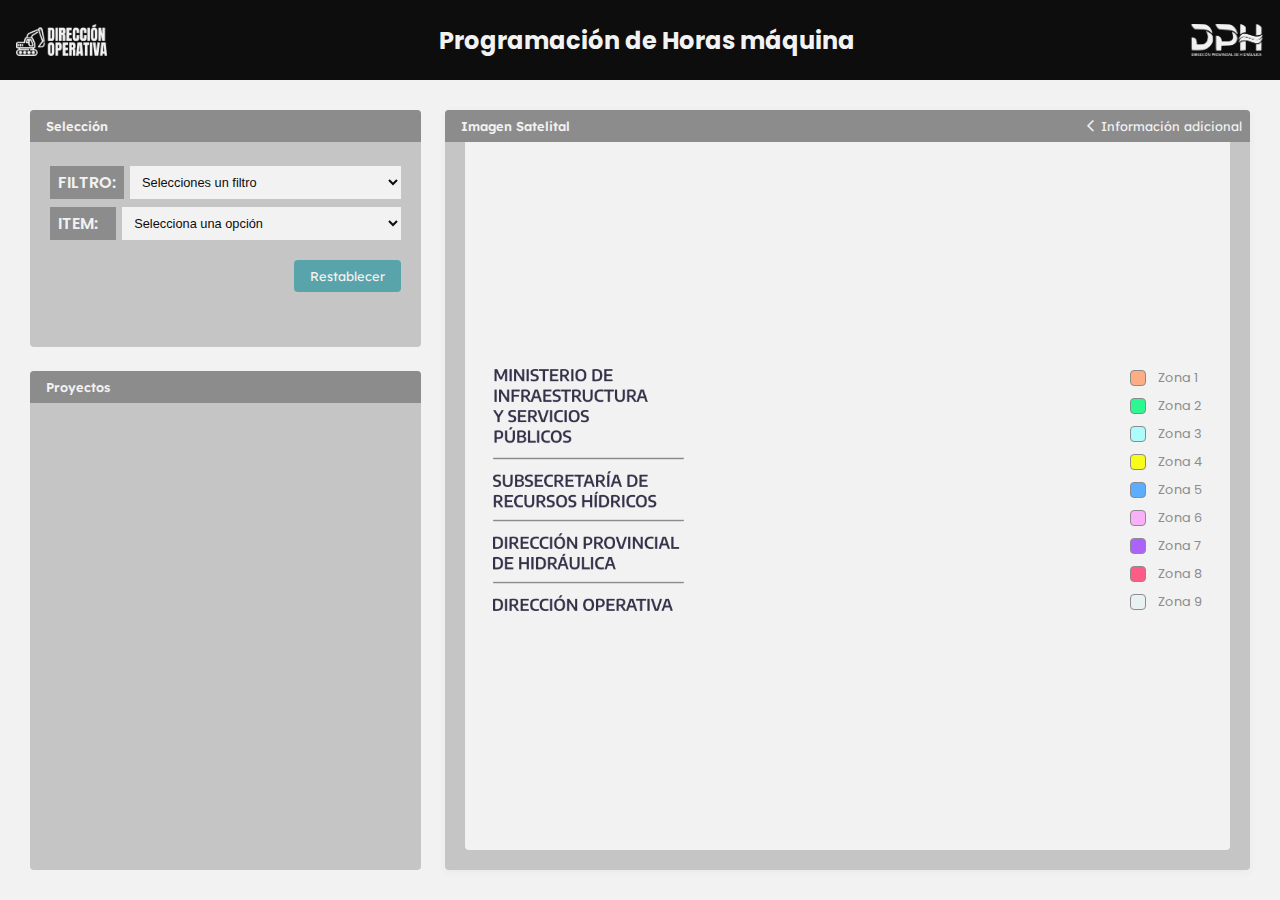
<file: index.html>
<!DOCTYPE html>
<html lang="es">
<head>
    <meta charset="UTF-8">
    <title>Programación de Horas máquinas</title>
    <meta name="viewport" content="width=device-width, initial-scale=1.0">
    <link rel="stylesheet" href="https://fonts.googleapis.com/css2?family=Material+Symbols+Outlined:opsz,wght,FILL,GRAD@20..48,100..700,0..1,-50..200"/>
    <link rel="stylesheet" href="style.css">
    <link rel="icon" type="image/x-icon" href="./asset/ico/favico-prim.png">
</head>
<body>
    <header>
        <div class="logo">
            <!-- Logo Izquierda -->
            <img src="./asset/logo/logo_blanco.png" alt="Logo Izquierda">
        </div>
        <div class="title">Programación de Horas máquina</div>
        <div class="logo">
            <!-- Logo Derecha -->
            <img src="./asset/logo/dph-imag-blanco.png" alt="Logo Derecha">
        </div>
    </header>
    <main class="container">
        <section class="filtro">
            <h2>Selección</h2>
            <form class="filter-form">
                <div class="form-filter">
                    <label for="filtro">FILTRO:</label>
                    <select id="filtro" name="filtro">
                        <option value="" selected>Selecciones un filtro</option>
                        <option value="Zona">Zona</option>
                        <option value="Municipio">Municipio</option>
                        <option value="Empresa">Empresa</option>
                        <option value="Estado">Estado</option>
                        <option value="Orden">Orden</option>
                    </select>
                </div>
                <div class="form-item">
                    <label for="item">ITEM:</label>
                    <select id="item" name="item">
                        <option value="" disabled selected>Selecciones un filtro</option>
                    </select>
                </div>
                <div class="form-buttons">
                    <button id="reset" type="reset">Restablecer</button>
                </div>
            </form>
        </section>
        <section class="proyectos">
            <h2>Proyectos</h2>
            <aside class="proyectos__list"></aside>
            <!-- Contenido de información aquí -->
        </section>
        <section class="imagen-satelital">
            <label for="adicional_cb" id="informacion" name="informacion">
                <input type="checkbox" name="informacion" id="adicional_cb">
                <span id="volver" class="material-symbols-outlined">arrow_back_ios</span>
                <span id="seguir" class="material-symbols-outlined">arrow_forward_ios</span>
                Información adicional
            </label>
            <div class="mapa-contenedor">
                <iframe src="https://www.google.com/maps/d/embed?mid=1jmOK4dzh7iQGKLCEw0-IG9uw7vCCmp0&ehbc=2E312F&noprof=1" frameborder="0" id="mapa-satelital"></iframe>
            </div>
            <div class="detalle">
                <div class="detale__zona">
                    <label for="zona">Zona:</label>
                    <input type="text" id="zona">
                </div>
                <div class="detale__municipio">
                    <label for="municipio">Municipio</label>
                    <input type="text" id="municipio">
                </div>
                <div class="detale__cauce">
                    <label for="cauce">Cauce hídrico</label>
                    <input type="text" id="cauce">
                </div>
                <div class="detale__sitio">
                    <label for="sitio">Sitio:</label>
                    <input type="text" id="sitio">
                </div>
                <div class="detale__tipo">
                    <label for="tipo">Tipo de cauce:</label>
                    <input type="text" id="tipo">
                </div>
                <div class="detale__c_inicio">
                    <label for="c_inicio">Coordenadas de inicio:</label>
                    <input type="text" id="c_inicio">
                </div>
                <div class="detale__c_final">
                    <label for="c_final">Coordenadas de final:</label>
                    <input type="text" id="c_final">
                </div>
                <div class="detale__metros">
                    <label for="metros">Metros:</label>
                    <input type="text" id="metros">
                </div>
                <div class="detale__expediente">
                    <label for="expediente">Expediente:</label>
                    <input type="text" id="expediente">
                </div>
                <div class="detale__empresa">
                    <label for="empresa">Empresa:</label>
                    <input type="text" id="empresa">
                </div>
                <div class="detale__orden">
                    <label for="orden">N° de orden:</label>
                    <input type="text" id="orden">
                </div>
                <div class="detale__estado">
                    <label for="estado">Estado:</label>
                    <input type="text" id="estado">
                </div>
                <div class="detale__f_inicio">
                    <label for="f_inicio">Fecha de inicio:</label>
                    <input type="text" id="f_inicio">
                </div>
                <div class="detale__plazo_dias">
                    <label for="plazo_dias">Plazo</label>
                    <input type="text" id="plazo_dias">
                </div>
                <div class="detale__total_horas">
                    <label for="total_horas">Horas máquina:</label>
                    <input type="text" id="total_horas">
                </div>
                <button type="button" id="ficha">Ver Ficha</button>
            </div>
            <aside class="leyenda">
                <div class="zona1"><div class="circle" style="background-color:#fcad84"></div>Zona 1</div>
                <div class="zona2"><div class="circle" style="background-color:#2cf892"></div>Zona 2</div>
                <div class="zona3"><div class="circle" style="background-color:#adfbfa"></div>Zona 3</div>
                <div class="zona4"><div class="circle" style="background-color:#f9fb1a"></div>Zona 4</div>
                <div class="zona5"><div class="circle" style="background-color:#5badfd"></div>Zona 5</div>
                <div class="zona6"><div class="circle" style="background-color:#f8b1f9"></div>Zona 6</div>
                <div class="zona7"><div class="circle" style="background-color:#ad63fb"></div>Zona 7</div>
                <div class="zona8"><div class="circle" style="background-color:#fc5c85"></div>Zona 8</div>
                <div class="zona9"><div class="circle" style="background-color:#e9f2f2"></div>Zona 9</div>
            </aside>
            <aside class="dependencias">
                <img src="./asset/logo/d-v-negro.png" alt="" srcset="">
            </aside>
            
            <h2>Imagen Satelital</h2>
        </section>
    </main>
    <script src="code.js"></script>
</body>

</html>
</file>
<file: style.css>
@import url('https://fonts.googleapis.com/css2?family=Lexend:wght@100..900&family=Poppins:ital,wght@0,100;0,200;0,300;0,400;0,500;0,600;0,700;0,800;0,900;1,100;1,200;1,300;1,400;1,500;1,600;1,700;1,800;1,900&display=swap');

:root {
    --black-color: #0d0d0d;
    --white-color: #f2f2f2;
    --dark-gray-color: #8c8c8c;
    --light-gray-color: #c5c5c5;
    --primary-color: #59a4aa;
    --secondary-color: #c47a6a;
}

/*font-family: "Lexend", sans-serif;Poppins*/

*{
    margin: 0;
    padding: 0;
    box-sizing: border-box;
}

body {
    position: relative;
    font-family: "Poppins", sans-serif;
    height: 100vh;
}

/*header*/
header {
    display: flex;
    align-items: center;
    justify-content: space-between;
    background: var(--black-color);
    color: var(--white-color);
    height: 80px;
}
.logo {
    display: flex;
    align-items: center;
    justify-content: center;
    height: 48px;
    padding: 8px;
}
.logo img {
    height: 100%;
    margin: 8px;
}
.title {
    flex: 1;
    text-align: center;
    font-size: 1.5rem;
    font-weight: bold;
}

/*main*/
.container {
    display: grid;
    grid-template-columns: 1fr 1fr 1fr;
    grid-template-rows: 1fr 1fr 1fr;
    gap: 24px;
    padding: 30px;
    height: calc(100vh - 80px);
    background: var(--white-color);
}
.container section{
    position: relative;
    background: var(--light-gray-color);
    padding: 20px;
    border-radius: 4px;
    overflow: hidden;
}
.container section h2{
    position: absolute;
    width: 100%;
    background-color: var(--dark-gray-color);
    color: var(--white-color);
    font-family: "Lexend", sans-serif;
    font-size: .8rem;
    font-weight: 600;
    padding: 8px 16px;
    top: 0;
    left: 0;
}

/*Seccion filtro*/
.filtro {
    grid-column: 1 / 2;
    grid-row: 1 / 2;
}
.filter-form {
    display: flex;
    flex-direction: column;
    gap: 8px;
    margin-top: 36px;
}
.form-filter,
.form-item {
    display: flex;
    flex-direction: row;
    gap: 6px;
    align-items: center;
}
.form-filter label,
.form-item label {
    font-weight: 600;
    color: var(--white-color);
    background-color: var(--dark-gray-color);
    padding: 4px 8px;
    font-size: 1rem;
    width: 80px;
}
.form-filter select,
.form-item select {
    width: 100%;
    padding: 8px;
    background-color: var(--white-color);
    border: none;
    font-size: .8rem;
    color: var(--black-color)
}
.form-buttons{
    display: flex;
    justify-content: flex-end;
    gap: 12px;
    margin-top: 12px;
}
button{
    padding: 8px 16px;
    border: none;
    border-radius: 4px;
    font-size: .8rem;
    font-weight: 400;
    cursor: pointer;
    color: var(--white-color);
    background-color: var(--primary-color);
    font-family: 'Lexend', sans-serif;
}

/*Sección proyectos*/
.proyectos{
    grid-column: 1 / 2;
    grid-row: 2 / 4;
}
.proyectos__list{
    height: calc(100% - 36px);
    margin-top: 32px;
    overflow-y: auto;
}
.proyectos div {
    padding: 8px;
    color: var(--black-color);
    font-size: .8rem;
    line-height: 1.4;
    border-bottom: 1px solid var(--dark-gray-color);
    cursor: pointer;
}
.proyectos div:hover {
    background-color: var(--white-color);
    color: var(--black-color);
}


/*Seccion img-sat*/
.imagen-satelital {
    position: relative;
    grid-column: 2 / 4;
    grid-row: 1 / 4;
    background: var(--medium-gray-color);
    box-shadow: 0 2px 8px rgba(44,62,80,0.05);
    display: flex;
    align-items: center;
    justify-content: center;
    overflow: hidden;
}
.mapa-contenedor {
    position: relative;
    height: 100%;
    width: 100%;
    border: none;
    border-radius: 4px;
    background-color: var(--white-color);
    overflow: hidden;
}
.mapa-contenedor iframe {
    position: absolute;
    top: -60px;
    left: 0;
    width: 100%;
    height: calc(100% + 60px);
    border: none;
    border-radius: 4px;
}
#informacion{
    position: absolute;
    display: flex;
    flex-direction: row;
    align-items: center;
    color: var(--white-color);
    font-family: "Lexend", sans-serif;
    font-size: .8rem;
    padding: 8px;
    top: 0px;
    right: 0;
    z-index: 10;
    cursor: pointer
}
#informacion span{
    font-size: .9rem;
}
#adicional_cb{
    appearance: none;
}
.leyenda{
    position: absolute;
    right: 36px;
    border-radius: 4px;
    background-color: var(--white-color);
    padding: 8px;
}
.leyenda div{
    display: flex;
    align-items: center;
    gap: 8px;
    margin: 4px;
    font-size: .8rem;
    color: var(--dark-gray-color)
}
.leyenda > div > div{
    width: 16px;
    height: 16px;
    border-radius: 4px;
    border: 1px solid var(--dark-gray-color)
}
.dependencias{
    position: absolute;
    height: 35%;
    left: 36px;
    background-color: var(--white-color);
    padding: 12px;
}
.dependencias img{
    height: 100%
}
/* Mostrar/ocultar los spans según el estado del checkbox */
#adicional_cb:checked ~ #volver {
    display: none;
}
#adicional_cb:checked ~ #seguir {
    display: block;
}
#adicional_cb:not(:checked) ~ #volver {
    display: block;
}
#adicional_cb:not(:checked) ~ #seguir {
    display: none;
}
.detalle {
    position: absolute;
    transform: translateX(150%);
    width: 50%;
    height: 100%;
    display: flex;
    flex-direction: column;
    gap: 10px;
    padding: 48px 24px 12px 24px;
    background-color: var(--light-gray-color);
    border-radius: 4px;
    transition: transform 0.8s ease-in-out;
}
.detalle--visible{ 
    transform: translateX(50%);
}
.detalle div{
    display: flex;
    flex-direction: row;
    gap: 4px;
}
.detalle div label{
    font-size: .8rem;
    font-weight: 600;
    color: var(--white-color);
    background-color: var(--dark-gray-color);
    padding: 4px 8px;
    width: 70%;
}
.detalle div input{
    width: 100%;
    padding: 4px 4px 4px 8px;
    font-size: .8rem;
    color: var(--black-color);
    background-color: var(--white-color);
    color: var(--black-color);
    border: none;
}
#ficha {
    display: none;
    align-self: end;
    width: 200px;
    cursor: pointer;
}
footer {
    display: none;
    text-align: center;
    background-color: var(--black-color);
    color: var(--white-color);
}
footer img{
    width: 94%;
}

@media (max-width: 768px) {
    body{
        background-color: red;
        display: flex;
        flex-direction: column;
        justify-content: flex-start;
    }
    .logo, .title{
        scale: 0.8;
    }
    .container {
        display: flex;
        flex-direction: column;
        height: 200vh;;
    }
    .filtro{
        min-height: 25vh;
        height: 100%;
    }
    .proyectos{
        min-height: 50vh;
        height: 100%;
    }
    .imagen-satelital {
        min-height: 75vh;
        height: 100%;
    }
    .detalle {
        width: 100%;
        transform: translateX(100%);
        gap: 4px;
    }
    .detalle--visible{ 
        transform: translateX(0%);
    }
    .dependencias{
        display: none;
    }
    footer {
        display: block;
        width: 100%;
        padding: 12px;
    }
}
</file>
